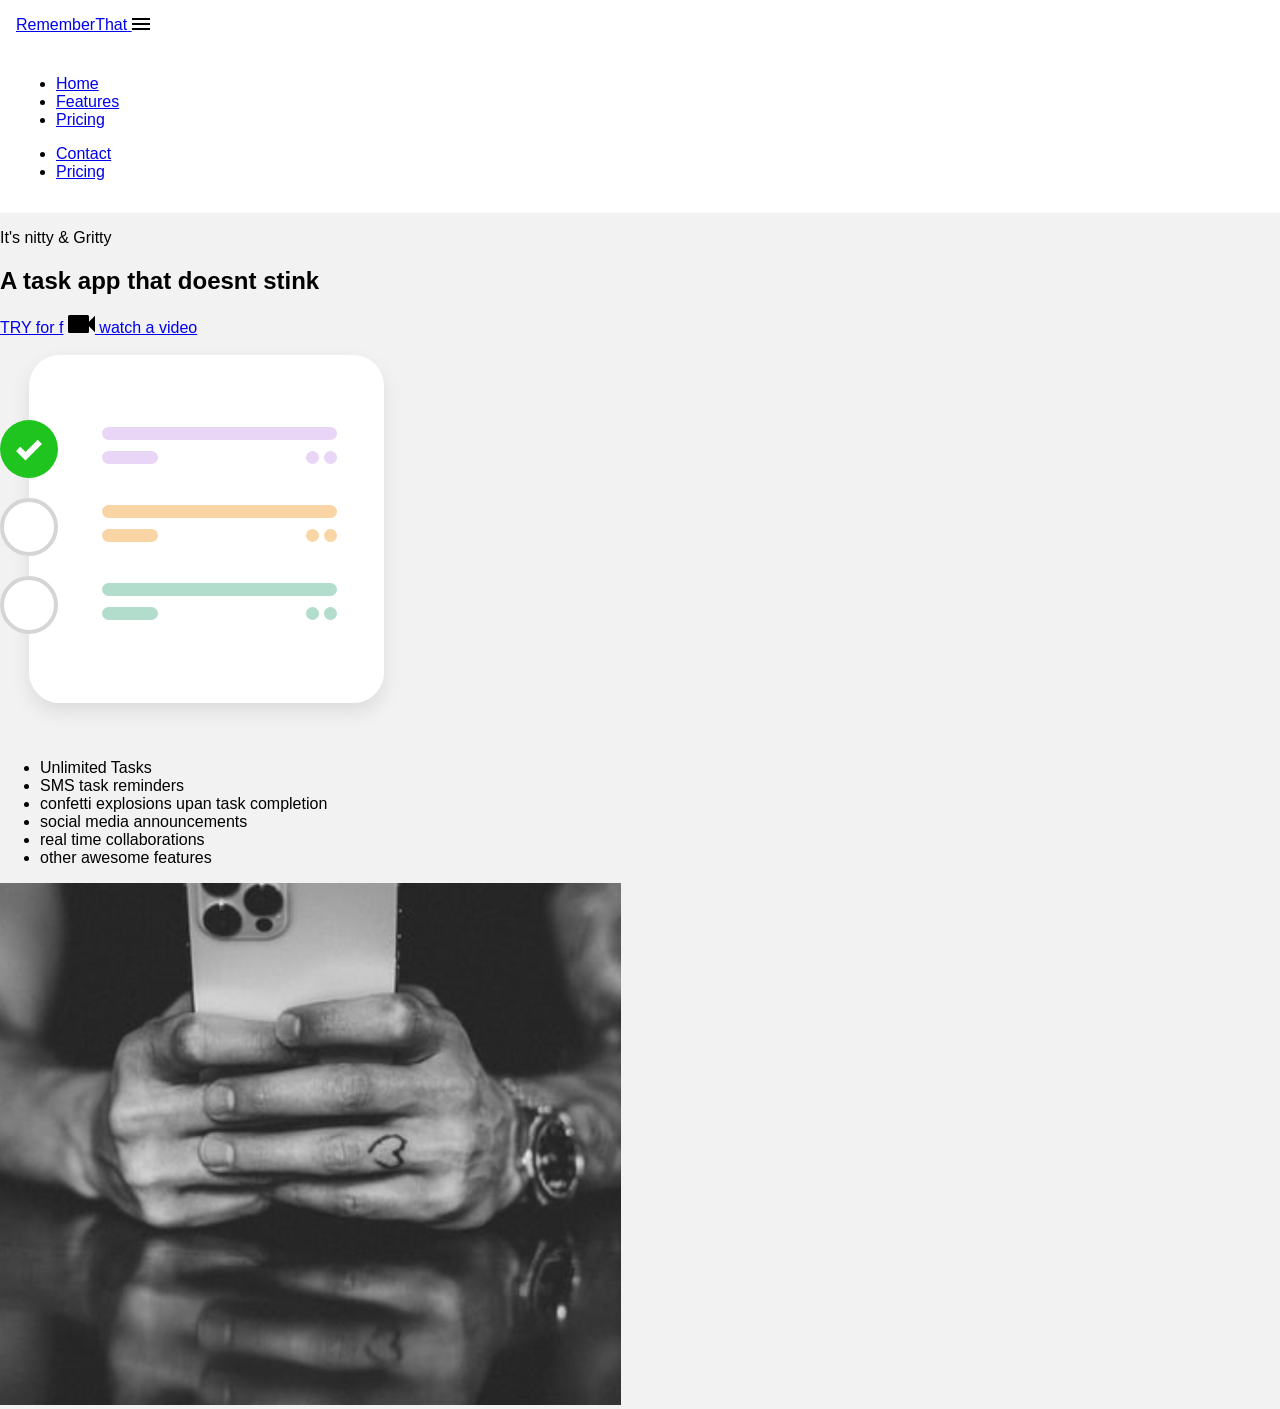
<file: 003_web/index.html>
<!DOCTYPE html>
<html lang="en">
<head>
    <meta charset="UTF-8">
    <meta http-equiv="X-UA-Compatible" content="IE=edge">
    <meta name="viewport" content="width=device-width, initial-scale=1.0">
    
    <title>2022 Frontend Dev Crash course</title>
    <link rel="stylesheet" href="css/main.css">

</head>
<body>
    <div class="navbar">
        <div class="container">
            <a href="#">
                <span>RememberThat</span>
            </a>
            
            <img id="mobile-cta" class="mobile-menu" src="images/menu.svg" alt="Open Navigation">
            
            <nav>
                <img  id="mobile-exit" class="mobile-menu-exit" src="images/exit.svg" alt="Close Navigation">
                <ul class="primary-nav">
                    <li class="current" ><a href="#">Home</a></li>
                    <li><a href="#">Features</a></li>
                    <li><a href="#">Pricing</a></li>
                </ul>
                <ul class="secondary-nav">
                    <li><a href="#">Contact</a></li>
                    <li class="go-premium-cta"><a href="#">Pricing</a></li>
                </ul>
            </nav>
        
        </div>
    </div>

    <section class="hero" >
        <div class="container">
            <div class="left-col">
                <p class="subhead">It's nitty &amp; Gritty</p>
                <h1>A task app that doesnt stink</h1>
                <div class="hero-cta">
                    <a href="#" class="primary-cta">TRY for f</a>
                    <a href="#" class="primary-cta">
                        <img src="images/watch.svg" alt="watch a videio">
                        watch a video
                    </a>
                </div>
                <img src="images/illustration.svg" class="hero-igmg" alt="illustration">
            </div>
        </div>
    </section>
    <section class="features-section">
        <ul>
            <li>Unlimited Tasks</li>
            <li>SMS task reminders</li>
            <li>confetti explosions upan task completion</li>
            <li>social media announcements</li>
            <li>real time collaborations</li>
            <li>other awesome features</li>

        </ul>
        <img src="images/holding-phone.jpg" alt="man holding phone">

    </section>

    <section class="testimonials-section">
        <div class=""></div>

    </section>
</body>
</html>
</file>
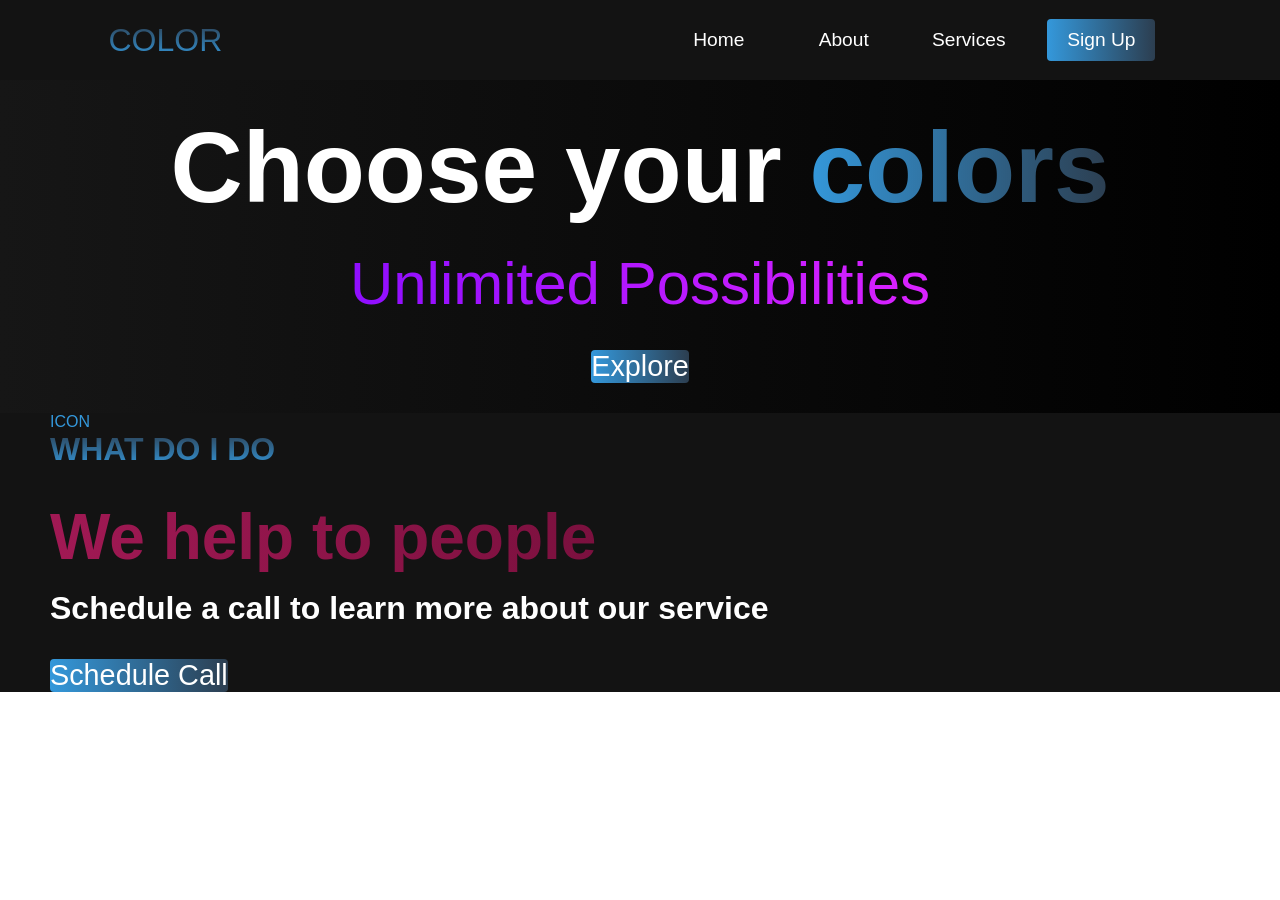
<file: 003_web/brian-design/index.html>
<!DOCTYPE html>
<html lang="en">

<head>
    <meta charset="UTF-8" />
    <meta http-equiv="X-UA-Compatible" content="IE=edge" />
    <meta name="viewport" content="width=device-width, initial-scale=1.0" />
    <title>Scroll Website</title>
    <link rel="stylesheet" href="styles.css" />
</head>

<body>
    <!-- Navbar Section -->
    <nav class="navbar">
        <div class="navbar-container">
            <a href="#home" id="navbar-logo">COLOR</a>
            <div class="navbar-toggle" id="mobile-menu">
                <span class="bar"></span> <span class="bar"></span>
                <span class="bar"></span>
            </div>
            <ul class="navbar-menu">
                <li class="navbar-item">
                    <a href="#home" class="navbar-links" id="home-page">Home</a>
                </li>
                <li class="navbar-item">
                    <a href="#about" class="navbar-links" id="about-page">About</a>
                </li>
                <li class="navbar__item">
                    <a href="#services" class="navbar-links" id="services-page">Services</a>
                </li>
                <li class="navbar-btn">
                    <a href="#sign-up" class="button" id="signup">Sign Up</a>
                </li>
            </ul>
        </div>
    </nav>

    <!-- hero section -->
    <div class="hero" id="home">
        <div class="hero-container">
            <h1 class="hero-heading">Choose your <span>colors</span></h1>
            <p class="hero-description">Unlimited Possibilities</p>
            <button class="main-btn"><a href="#">Explore</a></button>
        </div>
    </div>
    <script src="app.js"></script>
</body>

<!-- about section -->
<div class="main" id="about">
    <div class="main-container">
        <div class="main__img-container">
            <div class="main__image-card">ICON</div>
        </div>
        <div class="main-content">
            <h1>What do i do</h1>
            <h2>We help to people</h1>
            <p>Schedule a call to learn more about our service</p>
            <button class="main-btn"><a href="#">Schedule Call</a></button>
        </div>
    </div>
</div>



</html>
</file>
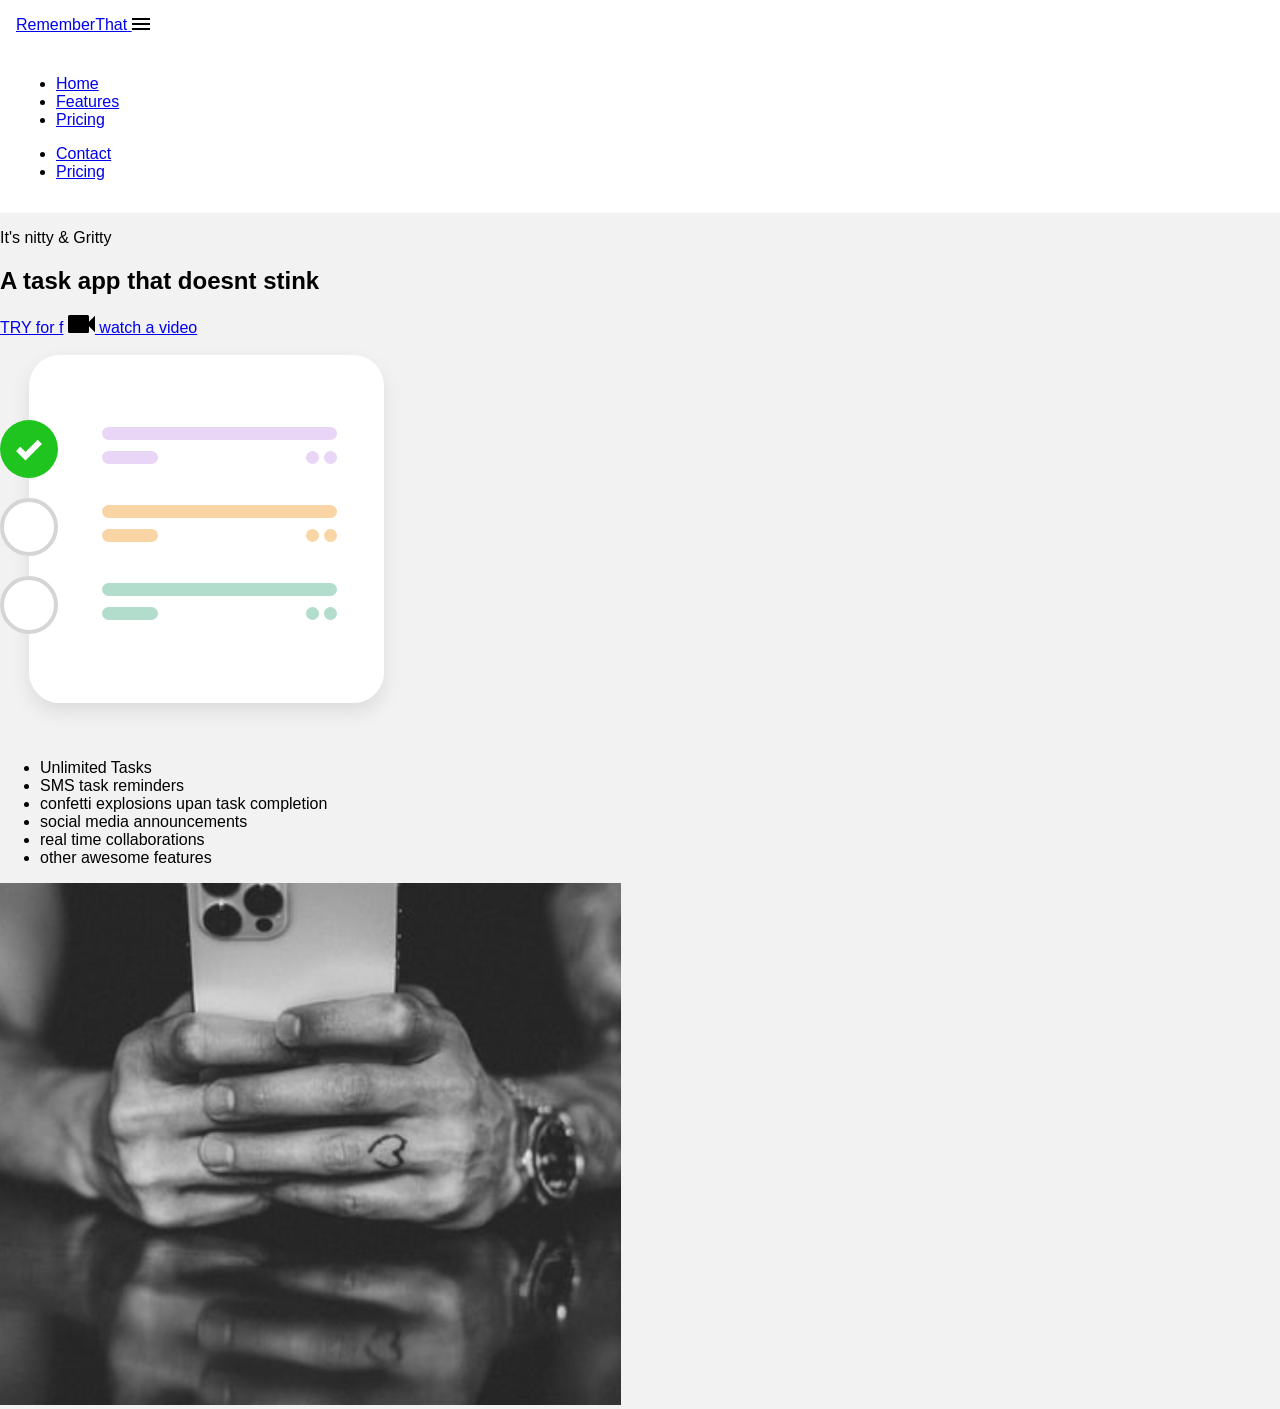
<file: 003_web/html-basics/index.html>
<!DOCTYPE html>
<html lang="en">

<head>
    <meta charset="UTF-8">
    <meta http-equiv="X-UA-Compatible" content="IE=edge">
    <meta name="viewport" content="width=device-width, initial-scale=1.0">

    <title>2022 Frontend Dev Crash course</title>
    <link rel="stylesheet" href="css/main.css">

</head>
<!-- add button -->


<body>

</body>

<body>
    <div class="navbar">
        <div class="container">
            <a href="#">
                <span>RememberThat</span>
            </a>

            <img id="mobile-cta" class="mobile-menu" src="images/menu.svg" alt="Open Navigation">

            <nav>
                <img id="mobile-exit" class="mobile-menu-exit" src="images/exit.svg" alt="Close Navigation">
                <ul class="primary-nav">
                    <li class="current"><a href="#">Home</a></li>
                    <li><a href="#">Features</a></li>
                    <li><a href="#">Pricing</a></li>
                </ul>
                <ul class="secondary-nav">
                    <li><a href="#">Contact</a></li>
                    <li class="go-premium-cta"><a href="#">Pricing</a></li>
                </ul>
            </nav>

        </div>
    </div>

    <section class="hero">
        <div class="container">
            <div class="left-col">
                <p class="subhead">It's nitty &amp; Gritty</p>
                <h1>A task app that doesnt stink</h1>
                <div class="hero-cta">
                    <a href="#" class="primary-cta">TRY for f</a>
                    <a href="#" class="primary-cta">
                        <img src="images/watch.svg" alt="watch a videio">
                        watch a video
                    </a>
                </div>
                <img src="images/illustration.svg" class="hero-igmg" alt="illustration">
            </div>
        </div>
    </section>
    <section class="features-section">
        <ul>
            <li>Unlimited Tasks</li>
            <li>SMS task reminders</li>
            <li>confetti explosions upan task completion</li>
            <li>social media announcements</li>
            <li>real time collaborations</li>
            <li>other awesome features</li>

        </ul>
        <img src="images/holding-phone.jpg" alt="man holding phone">

    </section>

    <section class="testimonials-section">
        <div class=""></div>

    </section>
</body>

</html>
</file>
<file: 003_web/css/main.css>
/* @import url(); */

body {
    background: #f2f2f2;
    margin: 0;
    font-family: 'Gill Sans', 'Gill Sans MT', Calibri, 'Trebuchet MS', sans-serif;
}

.navbar{
    background: white;
    padding: 1em;
}
</file>
<file: 003_web/brian-design/styles.css>
* {
    box-sizing: border-box;
    margin: auto;
    padding: 0;
    font-family: 'Kumbh Sans', sans-serif;
    scroll-behavior: smooth;
    text-decoration: none;
}

.navbar {
    background: #131313;

    height: 80px;
    display: flex;
    justify-content: center;
    align-items: center;
    font-size: 1.2rem;
    position: sticky;
    top: 0;
    z-index: 1;

}

.navbar-container {
    display: flex;
    justify-content: space-between;
    align-items: 80px;
    width: 100%;
    height: 100%;
    z-index: 1;
    pad: 0 50px;
    max-width: 1300px;
}

#navbar-logo {
    background-color: #3498db;
    background-image: linear-gradient(to top, #3498db, #2c3e50);
    background-size: 100%;
    -webkit-background-clip: text;
    -moz-background-clip: text;
    -webkit-text-fill-color: transparent;
    -moz-text-fill-color: transparent;
    display: flex;
    align-items: center;
    cursor: pointer;
    text-decoration: none;
    font-size: 2rem;
}

.navbar-menu {
    display: flex;
    align-items: center;
    list-style: none;

}

.navbar-item {
    /* height: auto; */
    height: 80px;

}

.navbar-links {
    color: white;
    display: flex;
    align-items: center;
    justify-content: center;
    width: 125px;
    text-decoration: none;
    height: 100%;
    transition: all 0.3s ease;
}

.navbar-btn {
    display: flex;
    justify-content: center;
    align-items: center;
    padding: 0 1rem;
    width: 100%;
}


.button {
    display: flex;
    justify-content: center;
    align-items: center;
    text-decoration: none;
    padding: 10px 20px;
    height: 100%;
    width: 100%;
    border: none;
    outline: none;
    border-radius: 4px;
    /* background: #833ab4; */
    background: #2c3e50;
    /* fallback for old browsers */
    background: -webkit-linear-gradient(to right, #3498db, #2c3e50);
    /* Chrome 10-25, Safari 5.1-6 */
    background: linear-gradient(to right, #3498db, #2c3e50);
    color: #fff;
    transition: all 0.3s ease;
}

.navbar-links:hover {
    color: #2c3e50;
    /* color: #9518fc; */
    transition: all 0.3s ease;
}


@media screen and (max-width: 960px) {
    .navbar-container {
        display: flex;
        justifys-content: space-between;
        height: 80px;
        z-index: 1;
        width: 100%;
        max-width: 1300px;
        pad: 0;
        background-color: rgba(0, 0, 0, 0.212);
    }

    .navbar-menu {
        display: grid;
        grid-template-columns: auto;
        margin: 0;
        width: 100%;
        position: absolute;
        top: -1000px;
        background: black;
    }

    .navbar-menu.active {
        top: 100%;
        opacity: 1;
        transition: all 0.5s ease;
        z-index: 99;
        height: 60vh;
        font-size: 1.6rem;
    }

    #navbar-logo {
        padding-left: 25px;

    }

    .navbar-toggle .bar {
        width: 25px;
        height: 3px;
        margin: 5px auto;
        transition: all 0.3s ease-in-out;
        background: #fff;
    }

    .navbar-item {
        width: 100%;
    }

    .navbar-links {
        text-align: center;
        padding: 2rem;
        width: 100%;
        display: table;
    }

    .navbar-btn {
        padding-bottom: 2rem;
    }

    .button {
        display: flex;
        justify-content: center;
        align-items: center;
        height: 80px;
        width: 80%;
        margin: 0;
    }

    #mobile-menu {
        position: absolute;
        top: 20%;
        right: 5%;
        transform: translate(5%, 20%);
    }

    .navbar-toggle .bar {
        display: block;
        cursor: pointer;
    }

    /* .navbar-toggle {
        display: none;
    } */

    .navbar-toggle.is-active .bar:nth-child(2) {
        /* transform: translateY(6px) rotate(45deg); */
        opacity: 0;
    }

    .navbar-toggle.is-active .bar:nth-child(1) {
        transform: translateY(8px) rotate(45deg);
    }

    .navbar-toggle.is-active .bar:nth-child(3) {
        transform: translateY(-8px) rotate(-45deg);
    }


}


/* hero section */

.hero {
    background: #000;
    background: linear-gradient(to right, #161616, #000);
}

.hero-container {
    display: flex;
    flex-direction: column;
    justify-content: center;
    align-items: center;
    max-width: 1200px;
    margin: 0 auto;
    height: 90%;
    text-align: center;
    padding: 30px;

}


.hero-heading {
    font-size: 100px;
    margin-bottom: 24px;
    color: white;
}

.hero-heading span {

    background: #2c3e50;
    /* fallback for old browsers */
    background: -webkit-linear-gradient(to right, #3498db, #2c3e50);
    /* Chrome 10-25, Safari 5.1-6 */
    background: linear-gradient(to right, #3498db, #2c3e50);
    /* W3C, IE 10+/ Edge, Firefox 16+, Chrome 26+, Opera 12+, Safari 7+ */
    background-size: 100%;
    -webkit-background-clip: text;
    -moz-background-clip: text;
    -webkit-text-fill-color: transparent;
    -mo-text-fill-color: transparent;
}

.hero-description {
    font-size: 60px;
    background: #9114ff;
    /* fallback for old browsers */
    background: -webkit-linear-gradient(to right, #9114ff, #da22ff);
    /* Chrome 10-25, Safari 5.1-6 */
    background: linear-gradient(to right, #8f0eff, #da22ff);
    /* W3C, IE 10+/ Edge, Firefox 16+, Chrome 26+, Opera 12+, Safari 7+ */
    background-size: 100%;
    -webkit-background-clip: text;
    -moz-background-clip: text;
    -webkit-text-fill-color: transparent;
    -moz-text-fill-color: transparent;
}

.higlight {
    border-bottom: 4px solid rgb(132, 0, 255);

}

@media screen and (max-width: 768px) {
    .hero-heading {
        font-size: 60px;
    }

    .hero-description {
        font-size: 40px;
    }
}

/* about section */

.main {
    background-color: #131313;
    padding: 0 50px;
    grid-template-columns: 1fr 1fr;
    align-items: center;
    justify-items: center;
    margin: 0 auto;
    height: 90%;
    z-index: 1;
    width: 100%;
    max-width: 1300px;
    color: #3498db;

}

.main-content {
    color: rgb(255, 255, 255);
    width: 100%;
}


.main-content h1 {
    background-color: #3498db;
    background-image: linear-gradient(to top, #3498db, #2c3e50);
    background-size: 100%;
    -webkit-background-clip: text;
    -moz-background-clip: text;
    -webkit-text-fill-color: transparent;
    -moz-text-fill-color: transparent;
    text-transform: uppercase;
    margin-bottom: 32px;
}


.main-content h2 {
    font-size: 4rem;
    background: #400870;
    /* fallback for old browsers */
    background: -webkit-linear-gradient(to right, #9114ff, #da22ff);
    /* Chrome 10-25, Safari 5.1-6 */
    background: linear-gradient(to right, #a11954, #4f0625);
    /* W3C, IE 10+/ Edge, Firefox 16+, Chrome 26+, Opera 12+, Safari 7+ */
    background-size: 100%;
    -webkit-background-clip: text;
    -moz-background-clip: text;
    -webkit-text-fill-color: transparent;
    -moz-text-fill-color: transparent;
}

.main-content p {
    margin-top: 1rem;
    font-size: 2rem;
    font-weight: 700;
}

.main-btn {
    font-size: 1.8rem;
    background: #2c3e50;
    /* fallback for old browsers */
    background: -webkit-linear-gradient(to right, #3498db, #2c3e50);
    /* Chrome 10-25, Safari 5.1-6 */
    background: linear-gradient(to right, #3498db, #2c3e50);
    margin-top: 2rem;
    pad: 20px 60px;
    border-radius: 4px;
    border: none;
    cursor: none;
    position: relative;
    transform: all 0.35s;
    outline: none;
}

.main-btn a {
    position: relative;
    z-index: 2;
    color: white;
    text-decoration: none;
}

.main-btn::after {
    position: absolute;
    content: '';
    top: 0;
    left: 0;
    width: 0;
    height: 100%;
    transition: all 0.35s;
    border-radius: 4px;
}

.main:hover {
    color: rgb(109, 34, 34);
}

.main:hover:after {
    width: 100%;

}

.main__img-contaier {
    text-align: center;
}

.main__img-card {
    margin: 10px;
    height: 500px;
    width: 500px;
    border-radius: 4px;
    display: flex;
    flex-direction: column;
    color: rgb(37, 52, 140);
    background-image: linear-gradient(to right, #00dbde, #fc00ff, 100%);
    justify-content: center;
}
</file>
<file: 003_web/html-basics/css/main.css>
/* @import url(); */

body {
    background: #f2f2f2;
    margin: 0;
    font-family: 'Gill Sans', 'Gill Sans MT', Calibri, 'Trebuchet MS', sans-serif;
}

.navbar{
    background: white;
    padding: 1em;
}
</file>
